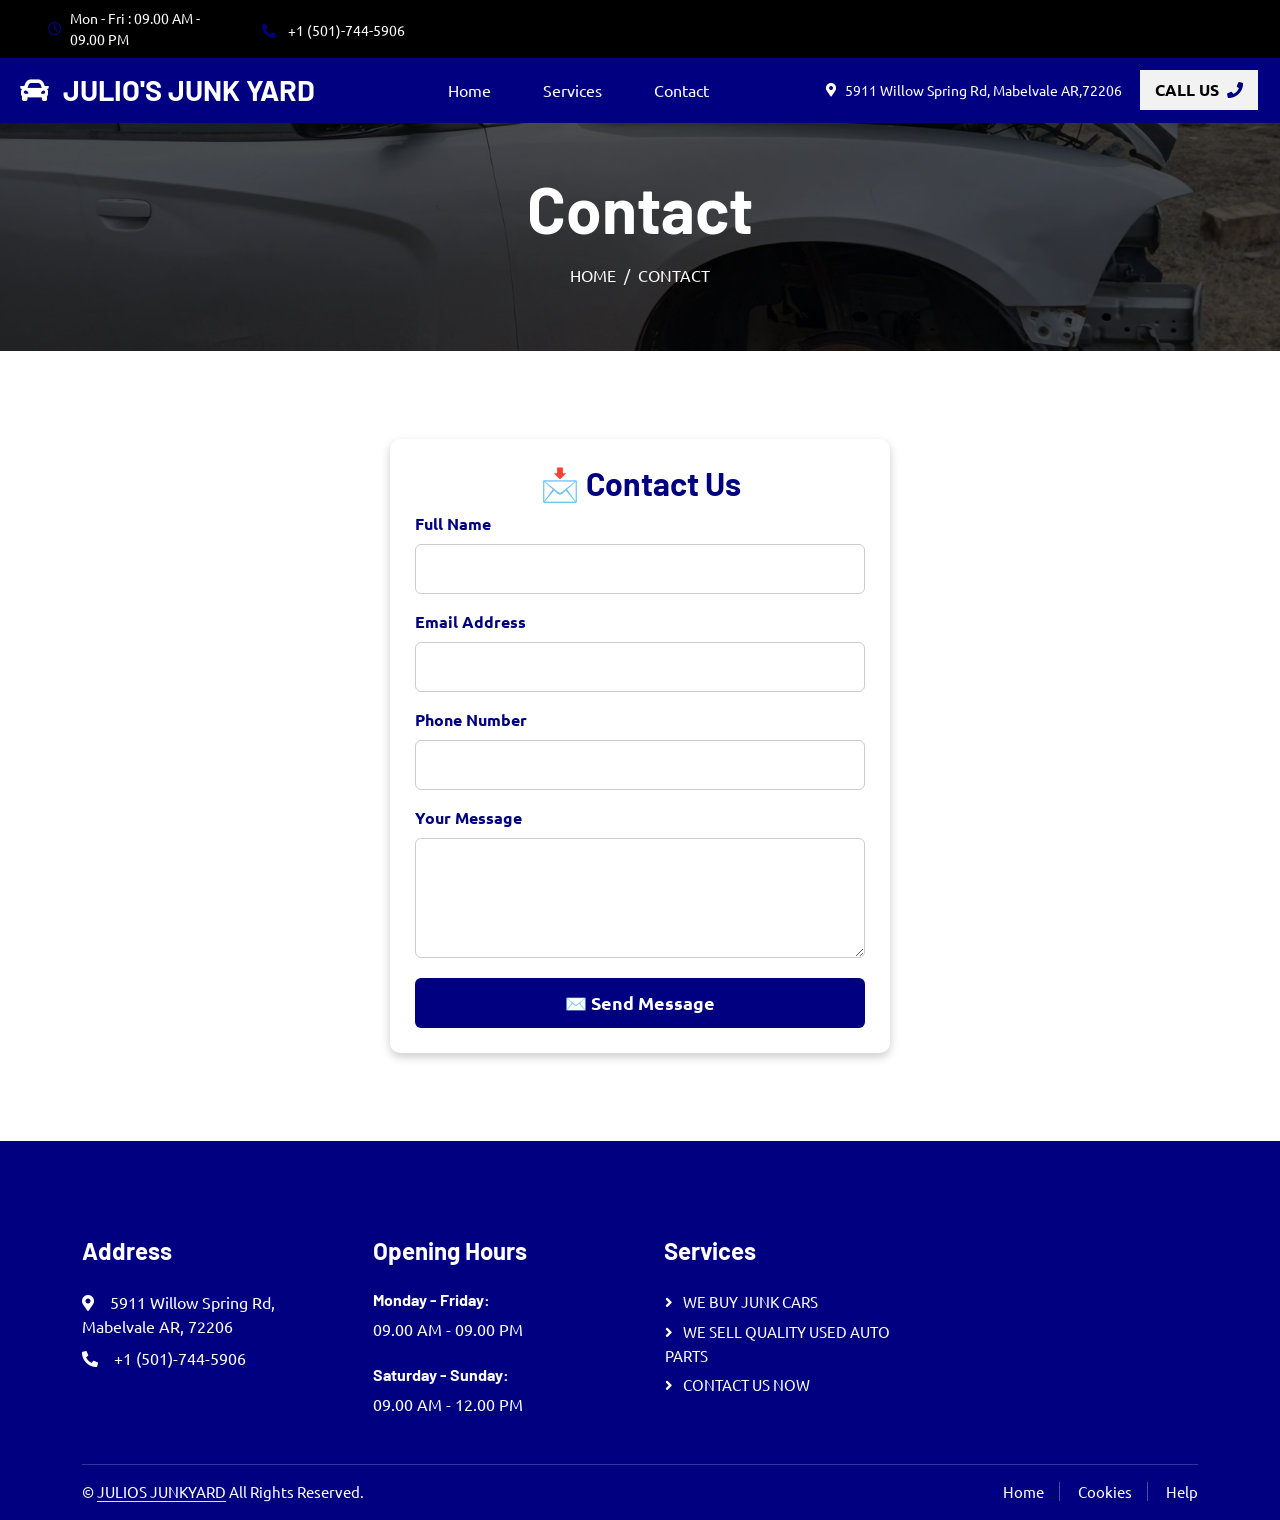
<file: contact.html>
<!DOCTYPE html>
<html lang="en">

<head>
    <meta charset="utf-8">
    <title>JULIOS JUNKYARD</title>
    <meta content="width=device-width, initial-scale=1.0" name="viewport">
    <meta content="" name="keywords">
    <meta content="" name="description">

    <!-- Favicon -->
    <link href="img/favicon.ico" rel="icon">

    <!-- Google Web Fonts -->
    <link rel="preconnect" href="https://fonts.googleapis.com">
    <link rel="preconnect" href="https://fonts.gstatic.com" crossorigin>
    <link href="https://fonts.googleapis.com/css2?family=Barlow:wght@600;700&family=Ubuntu:wght@400;500&display=swap" rel="stylesheet"> 

    <!-- Icon Font Stylesheet -->
    <link href="https://cdnjs.cloudflare.com/ajax/libs/font-awesome/5.10.0/css/all.min.css" rel="stylesheet">
    <link href="https://cdn.jsdelivr.net/npm/bootstrap-icons@1.4.1/font/bootstrap-icons.css" rel="stylesheet">

    <!-- Libraries Stylesheet -->
    <link href="lib/animate/animate.min.css" rel="stylesheet">
    <link href="lib/owlcarousel/assets/owl.carousel.min.css" rel="stylesheet">
    <link href="lib/tempusdominus/css/tempusdominus-bootstrap-4.min.css" rel="stylesheet" />

    <!-- Customized Bootstrap Stylesheet -->
    <link href="css/bootstrap.min.css" rel="stylesheet">

    <!-- Template Stylesheet -->
    <link href="css/style.css" rel="stylesheet">

    <script>
        document.addEventListener("DOMContentLoaded", function () {
            let form = document.getElementById("contactForm");
            if (form) {
                form.setAttribute("action", "booking1.php");
            }
        });
        </script>
        

</head>

<body>
   

    <!-- Topbar Start -->
 <!-- Topbar Start (Hidden on Mobile, Visible on Desktop) -->
<!-- Topbar Start (Hidden on Mobile, Visible on Desktop) -->
<!-- Topbar Start (Hidden on Mobile, Visible on Desktop) -->
<div class="container-fluid p-0 d-none d-lg-flex" 
style="background-color: black; position: relative; top: 0; width: 100%; z-index: 1100;">

<div class="row gx-0 d-flex align-items-center justify-content-between px-5 py-2">
    <!-- Left Side: Hours -->
    <div class="col-lg-6 d-flex align-items-center">
        <small class="far fa-clock me-2" style="color: navy !important;"></small>
        <small style="color: white;">Mon - Fri : 09.00 AM - 09.00 PM</small>
    </div>

    <!-- Right Side: Phone Number -->
    <div class="col-lg-6 text-end">
        <small class="fa fa-phone-alt me-2" style="color: navy !important;"></small>
        <small style="color: white;">+1 (501)-744-5906</small>
    </div>
</div>
</div>
<!-- Topbar End -->

<!-- Navbar Start -->
<!-- Navbar Start -->
<!-- Navbar Start -->
<!-- Navbar Start -->
<!-- Navbar Start -->
<!-- Navbar Start -->
<nav class="navbar navbar-expand-lg d-flex align-items-center justify-content-between"
    style="background-color: navy; position: relative; top: 0; width: 100%; padding: 10px 20px; z-index: 1050; margin: 0 !important;">
    
    <div class="container-fluid d-flex align-items-center justify-content-between" style="margin: 0; padding: 0;">
        
        <!-- Left Side: Logo -->
        <a href="index.html" class="navbar-brand d-flex align-items-center" style="text-decoration: none;">
            <h2 class="m-0 text-white" style="font-size: 1.8rem; white-space: nowrap; margin: 0;">
                <i class="fa fa-car me-2"></i> JULIO'S JUNK YARD
            </h2>
        </a>

        <!-- Center: Navigation Links (Only for Desktop) -->
        <div class="navbar-nav text-center d-none d-lg-flex justify-content-center flex-grow-1">
            <a href="index.html" class="nav-item nav-link text-white mx-3" style="padding: 10px;">Home</a>
            <a href="service.html" class="nav-item nav-link text-white mx-3" style="padding: 10px;">Services</a>
            <a href="contact.html" class="nav-item nav-link text-white mx-3" style="padding: 10px;">Contact</a>
        </div>

        <!-- Right Side: Address & Call Button (Only for Desktop) -->
        <div class="d-none d-lg-flex align-items-center">
            <!-- Address (Now Next to Call Button) -->
            <div class="d-flex align-items-center text-white me-3"
                style="white-space: nowrap; overflow: hidden; text-overflow: ellipsis; max-width: 350px;">
                <small class="fa fa-map-marker-alt me-2 text-white"></small>
                <small class="text-white">5911 Willow Spring Rd, Mabelvale AR,72206</small>
            </div>

            <!-- Call Button -->
            <a href="tel:+15017445906" class="btn btn-light d-flex align-items-center justify-content-center"
                style="font-size: 1rem; padding: 8px 15px; border: 2px solid navy; font-weight: bold; white-space: nowrap; text-decoration: none;">
                CALL US <i class="fa fa-phone ms-2" style="color: navy;"></i>
            </a>
        </div>

        <!-- Mobile Toggle Button (Only for Mobile) -->
        <button class="navbar-toggler d-lg-none" id="navToggler" type="button"
                style="border: 2px solid white; padding: 6px; background: none; display: flex; flex-direction: column; align-items: center; justify-content: center; gap: 5px;">
            <div class="toggle-bar"></div>
            <div class="toggle-bar"></div>
            <div class="toggle-bar"></div>
        </button>
    </div>

    <!-- Mobile Address (Now Properly Aligned to the Right) -->
    <div class="d-lg-none text-white mt-2 px-3 mobile-address">
        <small class="fa fa-map-marker-alt me-2"></small>
        <small>5911 Willow Spring Rd, Mabelvale AR,72206</small>
    </div>

    <!-- Mobile Navbar Links (Now Centered) -->
    <div id="navbarCollapse" class="navbar-menu d-lg-none"
        style="background-color: navy; padding: 0; text-align: center; display: none; transition: max-height 0.4s ease-in-out;">
        <div class="navbar-nav text-center flex-column d-flex justify-content-center align-items-center">
            <a href="index.html" class="nav-item nav-link text-white" style="padding: 15px;">Home</a>
            <a href="service.html" class="nav-item nav-link text-white" style="padding: 15px;">Services</a>
            <a href="contact.html" class="nav-item nav-link text-white" style="padding: 15px;">Contact</a>
        </div>
    </div>
</nav>
<!-- Navbar End -->

<!-- ✅ Fixed JavaScript for Toggle Button -->
<script>
document.addEventListener("DOMContentLoaded", function () {
    var navToggler = document.getElementById("navToggler");
    var navbarCollapse = document.getElementById("navbarCollapse");

    navToggler.addEventListener("click", function () {
        if (navbarCollapse.style.display === "none" || navbarCollapse.style.display === "") {
            navbarCollapse.style.display = "flex"; // Expand menu
        } else {
            navbarCollapse.style.display = "none"; // Collapse menu
        }
    });

    // Close menu when clicking outside
    document.addEventListener("click", function (event) {
        if (!navToggler.contains(event.target) && !navbarCollapse.contains(event.target)) {
            navbarCollapse.style.display = "none";
        }
    });

    // Close menu when clicking on a link
    document.querySelectorAll(".nav-item").forEach(function (item) {
        item.addEventListener("click", function () {
            navbarCollapse.style.display = "none";
        });
    });
});
</script>

<!-- ✅ Fixed CSS for Mobile Layout -->
<style>
    /* REMOVE WHITE SPACE UNDER NAVBAR */
    html, body {
        margin: 0 !important;
        padding: 0 !important;
        overflow-x: hidden;
    }

    /* Fix Navbar Menu */
    .navbar-menu {
        padding: 0;
        background: navy;
        box-shadow: none !important;
        display: none; /* Hidden by default */
        overflow: hidden;
        transition: max-height 0.4s ease-in-out;
    }

    /* Fix Navbar Toggler */
    .navbar-toggler {
        border: 2px solid white !important;
        border-radius: 5px;
        padding: 6px;
        transition: 0.3s;
        display: flex;
        flex-direction: column;
        align-items: center;
        justify-content: center;
        gap: 4px;
        background: none;
        margin-left: auto !important; /* Forces it to the far right */
    }

    /* Center Navbar Links on Mobile */
    @media (max-width: 991px) {
        #navbarCollapse {
            display: none;
            flex-direction: column;
            align-items: center; /* Center items */
            text-align: center;
            width: 100%;
            padding: 10px 0;
        }

        .navbar-nav {
            display: flex;
            flex-direction: column; /* Stack links */
            align-items: center; /* Center align */
            width: 100%;
        }

        .nav-item {
            width: 100%;
            text-align: center;
            padding: 12px;
            font-size: 1.1rem;
        }

        .mobile-address {
            display: flex;
            justify-content: flex-end; /* Moves address to the right */
            text-align: right;
            width: 100%;
        }

        .navbar-toggler {
            margin-left: auto !important;
        }
    }

    /* Fix Toggle Bar */
    .toggle-bar {
        display: block;
        width: 25px;
        height: 3px;
        background-color: white;
        transition: 0.3s;
    }
</style>



   <!-- Page Header Start -->
<div class="container-fluid page-header mb-5 p-0" style="background-image: url(img/JUNK\ YARD\ 3.jpg);">
    <div class="container-fluid page-header-inner py-5">
        <div class="container text-center">
            <h1 class="display-3 text-white mb-3 animated slideInDown">Contact</h1>
            <nav aria-label="breadcrumb">
                <ol class="breadcrumb justify-content-center text-uppercase">
                    <li class="breadcrumb-item"><a href="#" style="color: white !important;">Home</a></li>
                    
                    <li class="breadcrumb-item text-white active" aria-current="page" style="color: white !important;">Contact</li>
                </ol>
            </nav>
        </div>
    </div>
</div>
<!-- Page Header End -->


    <!-- Contact Start -->
     <!-- Contact End -->
     <!-- Contact Form Start -->
<section id="contact" style="padding: 40px 0; text-align: center;">
    <form id="contactForm" action="contact.php" method="POST"
        style="max-width: 500px; margin: auto; padding: 25px; background: white; 
               box-shadow: 0px 4px 10px rgba(0, 0, 0, 0.2); 
               border-radius: 10px; text-align: left;">
        
        <h2 style="text-align: center; color: navy; font-weight: bold;">📩 Contact Us</h2>
        
        <label for="name" style="color: navy; font-size: 1rem; font-weight: 600;">Full Name</label>
        <input type="text" id="name" name="name" required
            style="width: 100%; padding: 12px; margin: 8px 0 15px; 
                   border: 1px solid #ccc; border-radius: 6px; font-size: 1rem;">
        
        <label for="email" style="color: navy; font-size: 1rem; font-weight: 600;">Email Address</label>
        <input type="email" id="email" name="email" required
            style="width: 100%; padding: 12px; margin: 8px 0 15px; 
                   border: 1px solid #ccc; border-radius: 6px; font-size: 1rem;">
        
        <label for="phone" style="color: navy; font-size: 1rem; font-weight: 600;">Phone Number</label>
        <input type="tel" id="phone" name="phone" required
            style="width: 100%; padding: 12px; margin: 8px 0 15px; 
                   border: 1px solid #ccc; border-radius: 6px; font-size: 1rem;">
        
        <label for="message" style="color: navy; font-size: 1rem; font-weight: 600;">Your Message</label>
        <textarea id="message" name="message" required
            style="width: 100%; padding: 12px; margin: 8px 0 15px; 
                   border: 1px solid #ccc; border-radius: 6px; font-size: 1rem; height: 120px;"></textarea>
        
        <button type="submit"
            style="width: 100%; padding: 12px; background: navy; color: white; 
                   border: none; border-radius: 6px; font-size: 1.1rem; cursor: pointer;
                   font-weight: bold; transition: 0.3s;">
            ✉️ Send Message
        </button>
    </form>
</section>
<!-- Contact Form End -->

        

    <!-- Footer Start -->
<!-- Footer Start -->
<div class="container-fluid footer pt-5 mt-5 wow fadeIn" data-wow-delay="0.1s" 
    style="background-color: navy !important; color: white !important; background-image: none !important;">
    <div class="container py-5">
        <div class="row g-5">
            <div class="col-lg-3 col-md-6">
                <h4 class="text-white mb-4">Address</h4>
                <p class="mb-2"><i class="fa fa-map-marker-alt me-3"></i>5911 Willow Spring Rd, Mabelvale AR, 72206</p>
                <p class="mb-2"><i class="fa fa-phone-alt me-3"></i>+1 (501)-744-5906</p>
                
            </div>
            <div class="col-lg-3 col-md-6">
                <h4 class="text-white mb-4">Opening Hours</h4>
                <h6 class="text-white">Monday - Friday:</h6>
                <p class="mb-4">09.00 AM - 09.00 PM</p>
                <h6 class="text-white">Saturday - Sunday:</h6>
                <p class="mb-0">09.00 AM - 12.00 PM</p>
            </div>
            <div class="col-lg-3 col-md-6">
                <h4 class="text-white mb-4">Services</h4>
                <a class="btn btn-link text-white" href="#">WE BUY JUNK CARS</a>
                <a class="btn btn-link text-white" href="#">WE SELL QUALITY USED AUTO PARTS</a>
                <a class="btn btn-link text-white" href="#">CONTACT US NOW</a>
            </div>
        </div>
    </div>

    <!-- Copyright Section -->
    <div class="container">
        <div class="copyright text-center py-3" 
            style="background-color: navy !important; color: white !important; border-top: 1px solid rgba(255,255,255,0.2);">
            <div class="row">
                <div class="col-md-6 text-center text-md-start mb-3 mb-md-0">
                    &copy; <a class="border-bottom text-white" href="#">JULIOS JUNKYARD</a> All Rights Reserved.
                </div>
                <div class="col-md-6 text-center text-md-end">
                    <div class="footer-menu">
                        <a href="./index.html" class="text-white">Home</a>
                        <a href="./contact.html" class="text-white">Cookies</a>
                        <a href="./contact.html" class="text-white">Help</a>
                    </div>
                </div>
            </div>
        </div>
    </div>
</div>
<!-- Footer End -->

<!-- Fix Footer Styling -->
<style>
    /* Force navy blue footer without any background image */
    .footer {
        background-color: navy !important;
        background-image: none !important;
        color: white !important;
    }

    /* Force copyright section to match */
    .copyright {
        background-color: navy !important;
        color: white !important;
    }

    /* Ensure footer links stay white */
    .footer-menu a {
        color: white !important;
        text-decoration: none;
    }
</style>

<!-- Footer End -->

    <!-- Footer End -->


    <!-- Back to Top -->
   


    <!-- JavaScript Libraries -->
    <script src="https://code.jquery.com/jquery-3.4.1.min.js"></script>
    <script src="https://cdn.jsdelivr.net/npm/bootstrap@5.0.0/dist/js/bootstrap.bundle.min.js"></script>
    <script src="lib/wow/wow.min.js"></script>
    <script src="lib/easing/easing.min.js"></script>
    <script src="lib/waypoints/waypoints.min.js"></script>
    <script src="lib/counterup/counterup.min.js"></script>
    <script src="lib/owlcarousel/owl.carousel.min.js"></script>
    <script src="lib/tempusdominus/js/moment.min.js"></script>
    <script src="lib/tempusdominus/js/moment-timezone.min.js"></script>
    <script src="lib/tempusdominus/js/tempusdominus-bootstrap-4.min.js"></script>

    <!-- Template Javascript -->
    <script src="js/main.js"></script>
</body>

</html>
</file>
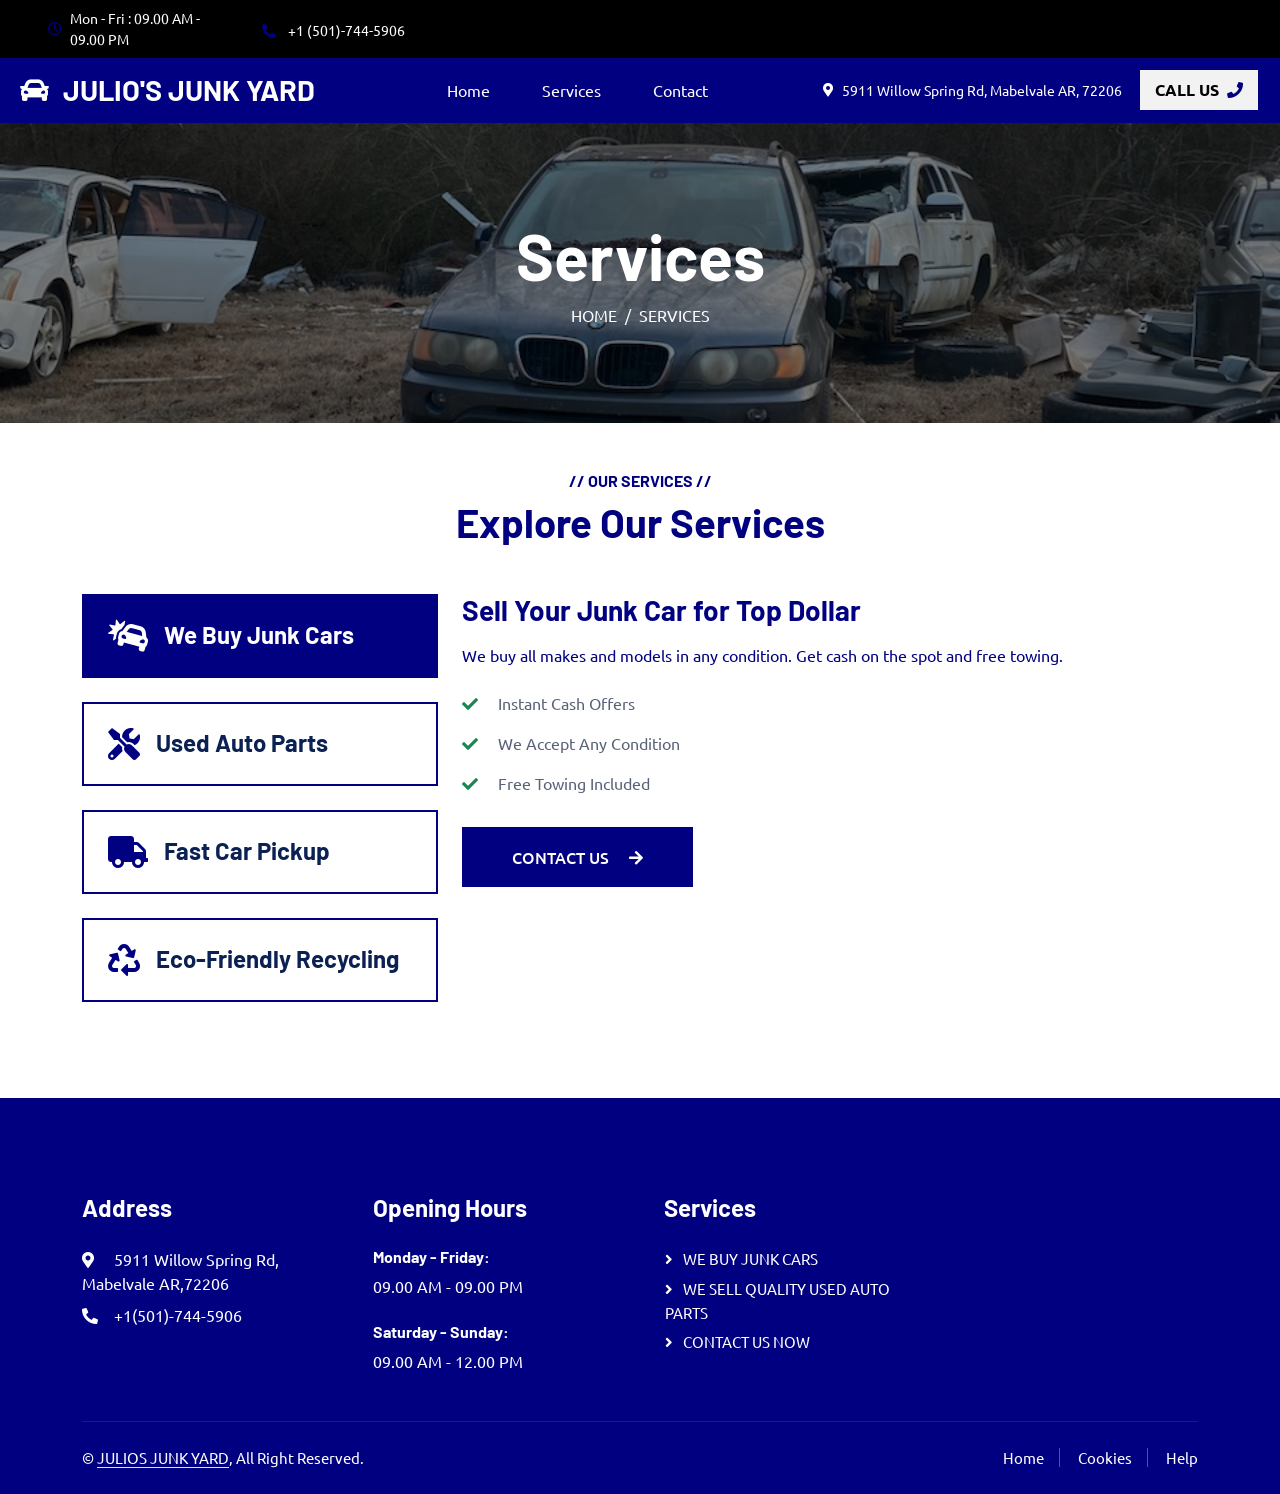
<file: service.html>
<!DOCTYPE html>
<html lang="en">

<head>
    <meta charset="utf-8">
    <title>JULIOS JUNK YARD</title>
    <meta content="width=device-width, initial-scale=1.0" name="viewport">
    <meta content="" name="keywords">
    <meta content="" name="description">

    <!-- Favicon -->
    <link href="img/favicon.ico" rel="icon">

    <!-- Google Web Fonts -->
    <link rel="preconnect" href="https://fonts.googleapis.com">
    <link rel="preconnect" href="https://fonts.gstatic.com" crossorigin>
    <link href="https://fonts.googleapis.com/css2?family=Barlow:wght@600;700&family=Ubuntu:wght@400;500&display=swap" rel="stylesheet"> 

    <!-- Icon Font Stylesheet -->
    <link href="https://cdnjs.cloudflare.com/ajax/libs/font-awesome/5.10.0/css/all.min.css" rel="stylesheet">
    <link href="https://cdn.jsdelivr.net/npm/bootstrap-icons@1.4.1/font/bootstrap-icons.css" rel="stylesheet">

    <!-- Libraries Stylesheet -->
    <link href="lib/animate/animate.min.css" rel="stylesheet">
    <link href="lib/owlcarousel/assets/owl.carousel.min.css" rel="stylesheet">
    <link href="lib/tempusdominus/css/tempusdominus-bootstrap-4.min.css" rel="stylesheet" />

    <!-- Customized Bootstrap Stylesheet -->
    <link href="css/bootstrap.min.css" rel="stylesheet">

    <!-- Template Stylesheet -->
    <link href="css/style.css" rel="stylesheet">
</head>



<!-- Topbar Start (Hidden on Mobile, Visible on Desktop) -->
<!-- Topbar Start (Hidden on Mobile, Visible on Desktop) -->
<!-- Topbar Start (Hidden on Mobile, Visible on Desktop) -->
<div class="container-fluid p-0 d-none d-lg-flex" 
    style="background-color: black; position: relative; top: 0; width: 100%; z-index: 1100;">
    
    <div class="row gx-0 d-flex align-items-center justify-content-between px-5 py-2">
        <!-- Left Side: Hours -->
        <div class="col-lg-6 d-flex align-items-center">
            <small class="far fa-clock me-2" style="color: navy !important;"></small>
            <small style="color: white;">Mon - Fri : 09.00 AM - 09.00 PM</small>
        </div>

        <!-- Right Side: Phone Number -->
        <div class="col-lg-6 text-end">
            <small class="fa fa-phone-alt me-2" style="color: navy !important;"></small>
            <small style="color: white;">+1 (501)-744-5906</small>
        </div>
    </div>
</div>
<!-- Topbar End -->

<!-- Navbar Start -->
<!-- Navbar Start -->
<!-- Navbar Start -->
<!-- Navbar Start -->
<!-- Navbar Start -->
<nav class="navbar navbar-expand-lg d-flex align-items-center justify-content-between"
    style="background-color: navy; position: relative; top: 0; width: 100%; padding: 10px 20px; z-index: 1050; margin: 0 !important;">
    
    <div class="container-fluid d-flex align-items-center justify-content-between" style="margin: 0; padding: 0;">
        
        <!-- Left Side: Logo -->
        <a href="index.html" class="navbar-brand d-flex align-items-center" style="text-decoration: none;">
            <h2 class="m-0 text-white" style="font-size: 1.8rem; white-space: nowrap; margin: 0;">
                <i class="fa fa-car me-2"></i> JULIO'S JUNK YARD
            </h2>
        </a>

        <!-- Center: Navigation Links (Only for Desktop) -->
        <div class="navbar-nav text-center d-none d-lg-flex justify-content-center flex-grow-1">
            <a href="index.html" class="nav-item nav-link text-white mx-3" style="padding: 10px;">Home</a>
            <a href="service.html" class="nav-item nav-link text-white mx-3" style="padding: 10px;">Services</a>
            <a href="contact.html" class="nav-item nav-link text-white mx-3" style="padding: 10px;">Contact</a>
        </div>

        <!-- Right Side: Address & Call Button (Only for Desktop) -->
        <div class="d-none d-lg-flex align-items-center">
            <!-- Address (Now Next to Call Button) -->
            <div class="d-flex align-items-center text-white me-3"
                style="white-space: nowrap; overflow: hidden; text-overflow: ellipsis; max-width: 350px;">
                <small class="fa fa-map-marker-alt me-2 text-white"></small>
                <small class="text-white">5911 Willow Spring Rd, Mabelvale AR, 72206</small>
            </div>

            <!-- Call Button -->
            <a href="tel:+15017445906" class="btn btn-light d-flex align-items-center justify-content-center"
                style="font-size: 1rem; padding: 8px 15px; border: 2px solid navy; font-weight: bold; white-space: nowrap; text-decoration: none;">
                CALL US <i class="fa fa-phone ms-2" style="color: navy;"></i>
            </a>
        </div>

        <!-- Mobile Toggle Button (Only for Mobile) -->
        <button class="navbar-toggler d-lg-none" id="navToggler" type="button"
                style="border: 2px solid white; padding: 6px; background: none; display: flex; flex-direction: column; align-items: center; justify-content: center; gap: 5px;">
            <div class="toggle-bar"></div>
            <div class="toggle-bar"></div>
            <div class="toggle-bar"></div>
        </button>
    </div>

    <!-- Mobile Address (Now Properly Aligned to the Right) -->
    <div class="d-lg-none text-white mt-2 px-3 mobile-address">
        <small class="fa fa-map-marker-alt me-2"></small>
        <small>5911 Willow Spring Rd, Mabelvale AR,72206</small>
    </div>

    <!-- Mobile Navbar Links (Now Centered) -->
    <div id="navbarCollapse" class="navbar-menu d-lg-none"
        style="background-color: navy; padding: 0; text-align: center; display: none; transition: max-height 0.4s ease-in-out;">
        <div class="navbar-nav text-center flex-column d-flex justify-content-center align-items-center">
            <a href="index.html" class="nav-item nav-link text-white" style="padding: 15px;">Home</a>
            <a href="service.html" class="nav-item nav-link text-white" style="padding: 15px;">Services</a>
            <a href="contact.html" class="nav-item nav-link text-white" style="padding: 15px;">Contact</a>
        </div>
    </div>
</nav>
<!-- Navbar End -->

<!-- ✅ Fixed JavaScript for Toggle Button -->
<script>
document.addEventListener("DOMContentLoaded", function () {
    var navToggler = document.getElementById("navToggler");
    var navbarCollapse = document.getElementById("navbarCollapse");

    navToggler.addEventListener("click", function () {
        if (navbarCollapse.style.display === "none" || navbarCollapse.style.display === "") {
            navbarCollapse.style.display = "flex"; // Expand menu
        } else {
            navbarCollapse.style.display = "none"; // Collapse menu
        }
    });

    // Close menu when clicking outside
    document.addEventListener("click", function (event) {
        if (!navToggler.contains(event.target) && !navbarCollapse.contains(event.target)) {
            navbarCollapse.style.display = "none";
        }
    });

    // Close menu when clicking on a link
    document.querySelectorAll(".nav-item").forEach(function (item) {
        item.addEventListener("click", function () {
            navbarCollapse.style.display = "none";
        });
    });
});
</script>

<!-- ✅ Fixed CSS for Mobile Layout -->
<style>
    /* REMOVE WHITE SPACE UNDER NAVBAR */
    html, body {
        margin: 0 !important;
        padding: 0 !important;
        overflow-x: hidden;
    }

    /* Fix Navbar Menu */
    .navbar-menu {
        padding: 0;
        background: navy;
        box-shadow: none !important;
        display: none; /* Hidden by default */
        overflow: hidden;
        transition: max-height 0.4s ease-in-out;
    }

    /* Fix Navbar Toggler */
    .navbar-toggler {
        border: 2px solid white !important;
        border-radius: 5px;
        padding: 6px;
        transition: 0.3s;
        display: flex;
        flex-direction: column;
        align-items: center;
        justify-content: center;
        gap: 4px;
        background: none;
        margin-left: auto !important; /* Forces it to the far right */
    }

    /* Center Navbar Links on Mobile */
    @media (max-width: 991px) {
        #navbarCollapse {
            display: none;
            flex-direction: column;
            align-items: center; /* Center items */
            text-align: center;
            width: 100%;
            padding: 10px 0;
        }

        .navbar-nav {
            display: flex;
            flex-direction: column; /* Stack links */
            align-items: center; /* Center align */
            width: 100%;
        }

        .nav-item {
            width: 100%;
            text-align: center;
            padding: 12px;
            font-size: 1.1rem;
        }

        .mobile-address {
            display: flex;
            justify-content: flex-end; /* Moves address to the right */
            text-align: right;
            width: 100%;
        }

        .navbar-toggler {
            margin-left: auto !important;
        }
    }

    /* Fix Toggle Bar */
    .toggle-bar {
        display: block;
        width: 25px;
        height: 3px;
        background-color: white;
        transition: 0.3s;
    }
</style>


<!-- Header with Background Image and Overlay -->
<div class="container-fluid page-header position-relative" 
    style="background: url('img/JUNK\ YARD\ 5.jpg') center/cover no-repeat; height: 300px; display: flex; align-items: center; justify-content: center; text-align: center; position: relative;">

    <!-- Black Overlay -->
    <div style="position: absolute; top: 0; left: 0; width: 100%; height: 100%; background: rgba(0, 0, 0, 0.5);"></div>

    <div class="container position-relative" style="z-index: 2;">
        <h1 class="display-3 text-white">Services</h1>
        <nav aria-label="breadcrumb">
            <ol class="breadcrumb justify-content-center text-uppercase"
                style="background: transparent !important; padding: 0 !important; margin: 0 !important;">
                <li class="breadcrumb-item"><a href="#" class="text-white">Home</a></li>
                <li class="breadcrumb-item text-white active" aria-current="page">Services</li>
            </ol>
        </nav>
    </div>
</div>
<!-- Page Header End -->




    <!-- Service Start -->
    <!-- Service Start -->
<!-- Service Start -->
<div class="container-xxl service py-5">
    <div class="container">
        <div class="text-center wow fadeInUp" data-wow-delay="0.1s">
            <h6 class="text-uppercase" style="color: navy;">// Our Services //</h6>
            <h1 class="mb-5" style="color: navy;">Explore Our Services</h1>
        </div>

        <div class="row g-4 wow fadeInUp" data-wow-delay="0.3s">
            <div class="col-lg-4">
                <div class="nav w-100 nav-pills me-4">
                    <button class="nav-link w-100 d-flex align-items-center text-start p-4 mb-4 active service-btn" 
                        data-bs-toggle="pill" data-bs-target="#tab-pane-1" type="button"
                        style="background-color: navy; color: white; border: 2px solid navy; transition: 0.3s;">
                        <i class="fa fa-car-crash fa-2x me-3 service-icon" style="color: white;"></i>
                        <h4 class="m-0">We Buy Junk Cars</h4>
                    </button>
                    <button class="nav-link w-100 d-flex align-items-center text-start p-4 mb-4 service-btn" 
                        data-bs-toggle="pill" data-bs-target="#tab-pane-2" type="button"
                        style="background-color: white; color: navy; border: 2px solid navy; transition: 0.3s;">
                        <i class="fa fa-tools fa-2x me-3 service-icon" style="color: navy;"></i>
                        <h4 class="m-0">Used Auto Parts</h4>
                    </button>
                    <button class="nav-link w-100 d-flex align-items-center text-start p-4 mb-4 service-btn" 
                        data-bs-toggle="pill" data-bs-target="#tab-pane-3" type="button"
                        style="background-color: white; color: navy; border: 2px solid navy; transition: 0.3s;">
                        <i class="fa fa-truck fa-2x me-3 service-icon" style="color: navy;"></i>
                        <h4 class="m-0">Fast Car Pickup</h4>
                    </button>
                    <button class="nav-link w-100 d-flex align-items-center text-start p-4 mb-0 service-btn" 
                        data-bs-toggle="pill" data-bs-target="#tab-pane-4" type="button"
                        style="background-color: white; color: navy; border: 2px solid navy; transition: 0.3s;">
                        <i class="fa fa-recycle fa-2x me-3 service-icon" style="color: navy;"></i>
                        <h4 class="m-0">Eco-Friendly Recycling</h4>
                    </button>
                </div>
            </div>

            <div class="col-lg-8">
                <div class="tab-content w-100">
                    <div class="tab-pane fade show active" id="tab-pane-1">
                        <h3 class="mb-3" style="color: navy;">Sell Your Junk Car for Top Dollar</h3>
                        <p class="mb-4" style="color: navy;">We buy all makes and models in any condition. Get cash on the spot and free towing.</p>
                        <p><i class="fa fa-check text-success me-3"></i> Instant Cash Offers</p>
                        <p><i class="fa fa-check text-success me-3"></i> We Accept Any Condition</p>
                        <p><i class="fa fa-check text-success me-3"></i> Free Towing Included</p>
                        <a href="contact.html" class="btn btn-light py-3 px-5 mt-3" 
                            style="background-color: navy; color: white; border: 2px solid navy;">
                            CONTACT US <i class="fa fa-arrow-right ms-3"></i>
                        </a>
                    </div>

                    <div class="tab-pane fade" id="tab-pane-2">
                        <h3 class="mb-3" style="color: navy;">Find Quality Used Auto Parts</h3>
                        <p class="mb-4" style="color: navy;">We stock parts for all makes and models, from engines to body panels.</p>
                        <p><i class="fa fa-check text-success me-3"></i> Huge Inventory of Parts</p>
                        <p><i class="fa fa-check text-success me-3"></i> Affordable Prices</p>
                        <p><i class="fa fa-check text-success me-3"></i> Warranty Available</p>
                        <a href="contact.html" class="btn btn-light py-3 px-5 mt-3" 
                            style="background-color: navy; color: white; border: 2px solid navy;">
                            COME LOOK <i class="fa fa-arrow-right ms-3"></i>
                        </a>
                    </div>

                    <div class="tab-pane fade" id="tab-pane-3">
                        <h3 class="mb-3" style="color: navy;">Fast & Free Junk Car Pickup</h3>
                        <p class="mb-4" style="color: navy;">Same-day pickup available for your junk car. No hidden fees.</p>
                        <p><i class="fa fa-check text-success me-3"></i> Free Towing Service</p>
                        <p><i class="fa fa-check text-success me-3"></i> Same-Day Pickup Available</p>
                        <p><i class="fa fa-check text-success me-3"></i> Hassle-Free Process</p>
                        <a href="contact.html" class="btn btn-light py-3 px-5 mt-3" 
                            style="background-color: navy; color: white; border: 2px solid navy;">
                            Schedule Pickup <i class="fa fa-arrow-right ms-3"></i>
                        </a>
                    </div>

                    <div class="tab-pane fade" id="tab-pane-4">
                        <h3 class="mb-3" style="color: navy;">Eco-Friendly Vehicle Recycling</h3>
                        <p class="mb-4" style="color: navy;">We ensure that every car is disposed of in an environmentally friendly way.</p>
                        <p><i class="fa fa-check text-success me-3"></i> 95% Vehicle Recycling Rate</p>
                        <p><i class="fa fa-check text-success me-3"></i> Environmentally Safe Disposal</p>
                        <p><i class="fa fa-check text-success me-3"></i> Support Green Initiatives</p>
                        <a href="contact.html" class="btn btn-light py-3 px-5 mt-3" 
                            style="background-color: navy; color: white; border: 2px solid navy;">
                            Learn More <i class="fa fa-arrow-right ms-3"></i>
                        </a>
                    </div>
                </div>
            </div>
        </div>
    </div>
</div>
<!-- Service End -->
<!-- JavaScript to Change Colors When Clicked -->
<script>
document.addEventListener("DOMContentLoaded", function () {
    var serviceButtons = document.querySelectorAll(".service-btn");

    serviceButtons.forEach(button => {
        button.addEventListener("click", function () {
            serviceButtons.forEach(btn => {
                btn.style.backgroundColor = "navy";
                btn.style.color = "white";
                btn.querySelector(".service-icon").style.color = "white";
            });
        });
    });
});
</script>


<!-- JavaScript to Change Colors When Clicked -->
<script>
document.addEventListener("DOMContentLoaded", function () {
    var serviceButtons = document.querySelectorAll(".service-btn");

    serviceButtons.forEach(button => {
        button.addEventListener("click", function () {
            serviceButtons.forEach(btn => {
                btn.style.backgroundColor = "white";
                btn.style.color = "navy";
                btn.querySelector(".service-icon").style.color = "navy";
            });

            this.style.backgroundColor = "navy";
            this.style.color = "white";
            this.querySelector(".service-icon").style.color = "white";
        });
    });
});
</script>

    <!-- Service End -->


<!-- Booking End -->



    <!-- Testimonial Start -->
    
    <!-- Testimonial End -->


<!-- Footer Start -->
<div class="container-fluid footer pt-5 mt-5 wow fadeIn" data-wow-delay="0.1s"
     style="background-color: navy !important; background-image: none !important; color: white !important;">
    <div class="container py-5">
        <div class="row g-5">
            <div class="col-lg-3 col-md-6">
                <h4 class="text-white mb-4">Address</h4>
                <p class="mb-2" style="color: white !important;"><i class="fa fa-map-marker-alt me-3"></i> 5911 Willow Spring Rd, Mabelvale AR,72206</p>
                <p class="mb-2" style="color: white !important;"><i class="fa fa-phone-alt me-3"></i>+1(501)-744-5906</p>
                
                
            </div>
            <div class="col-lg-3 col-md-6">
                <h4 class="text-white mb-4">Opening Hours</h4>
                <h6 class="text-white">Monday - Friday:</h6>
                <p class="mb-4" style="color: white !important;">09.00 AM - 09.00 PM</p>
                <h6 class="text-white">Saturday - Sunday:</h6>
                <p class="mb-0" style="color: white !important;">09.00 AM - 12.00 PM</p>
            </div>
            <div class="col-lg-3 col-md-6">
                <h4 class="text-white mb-4">Services</h4>
                
                <a class="btn btn-link" href="" style="color: white !important;">WE BUY JUNK CARS</a>
                <a class="btn btn-link" href="" style="color: white !important;">WE SELL QUALITY USED AUTO PARTS</a>
                <a class="btn btn-link" href="" style="color: white !important;">CONTACT US NOW</a>
            </div>
        </div>
    </div>
    <div class="container">
        <div class="copyright">
            <div class="row">
                <div class="col-md-6 text-center text-md-start mb-3 mb-md-0" style="color: white !important;">
                    &copy; <a class="border-bottom" href="#" style="color: white !important;">JULIOS JUNK YARD</a>, All Right Reserved.
                </div>
                <div class="col-md-6 text-center text-md-end">
                    <div class="footer-menu">
                        <a href="./index.html" style="color: white !important;">Home</a>
                        <a href="" style="color: white !important;">Cookies</a>
                        <a href="./contact.html" style="color: white !important;">Help</a>
                       
                    </div>
                </div>
            </div>
        </div>
    </div>
</div>
<!-- Footer End -->



    <!-- Back to Top -->



    <!-- JavaScript Libraries -->
    <script src="https://code.jquery.com/jquery-3.4.1.min.js"></script>
    <script src="https://cdn.jsdelivr.net/npm/bootstrap@5.0.0/dist/js/bootstrap.bundle.min.js"></script>
    <script src="lib/wow/wow.min.js"></script>
    <script src="lib/easing/easing.min.js"></script>
    <script src="lib/waypoints/waypoints.min.js"></script>
    <script src="lib/counterup/counterup.min.js"></script>
    <script src="lib/owlcarousel/owl.carousel.min.js"></script>
    <script src="lib/tempusdominus/js/moment.min.js"></script>
    <script src="lib/tempusdominus/js/moment-timezone.min.js"></script>
    <script src="lib/tempusdominus/js/tempusdominus-bootstrap-4.min.js"></script>

    <!-- Template Javascript -->
    <script src="js/main.js"></script>
</body>

</html>
</file>
<file: css/style.css>
/********** Template CSS **********/
:root {
    --primary: #D81324;
    --secondary: #0B2154;
    --light: #F2F2F2;
    --dark: #111111;
}

.fw-medium {
    font-weight: 600 !important;
}

.back-to-top {
    position: fixed;
    display: none;
    right: 45px;
    bottom: 45px;
    z-index: 99;
}


/*** Spinner ***/
#spinner {
    opacity: 0;
    visibility: hidden;
    transition: opacity .5s ease-out, visibility 0s linear .5s;
    z-index: 99999;
}

#spinner.show {
    transition: opacity .5s ease-out, visibility 0s linear 0s;
    visibility: visible;
    opacity: 1;
}


/*** Button ***/
.btn {
    font-weight: 500;
    text-transform: uppercase;
    transition: .5s;
}

.btn.btn-primary,
.btn.btn-secondary {
    color: #FFFFFF;
}

.btn-square {
    width: 38px;
    height: 38px;
}

.btn-sm-square {
    width: 32px;
    height: 32px;
}

.btn-lg-square {
    width: 48px;
    height: 48px;
}

.btn-square,
.btn-sm-square,
.btn-lg-square {
    padding: 0;
    display: flex;
    align-items: center;
    justify-content: center;
    font-weight: normal;
    border-radius: 2px;
}


/*** Navbar ***/
.navbar .dropdown-toggle::after {
    border: none;
    content: "\f107";
    font-family: "Font Awesome 5 Free";
    font-weight: 900;
    vertical-align: middle;
    margin-left: 8px;
}

.navbar-light .navbar-nav .nav-link {
    margin-right: 30px;
    padding: 25px 0;
    color: #FFFFFF;
    font-size: 15px;
    text-transform: uppercase;
    outline: none;
}

.navbar-light .navbar-nav .nav-link:hover,
.navbar-light .navbar-nav .nav-link.active {
    color: var(--primary);
}

@media (max-width: 991.98px) {
    .navbar-light .navbar-nav .nav-link  {
        margin-right: 0;
        padding: 10px 0;
    }

    .navbar-light .navbar-nav {
        border-top: 1px solid #EEEEEE;
    }
}

.navbar-light .navbar-brand,
.navbar-light a.btn {
    height: 75px;
}

.navbar-light .navbar-nav .nav-link {
    color: var(--dark);
    font-weight: 500;
}

.navbar-light.sticky-top {
    top: -100px;
    transition: .5s;
}

@media (min-width: 992px) {
    .navbar .nav-item .dropdown-menu {
        display: block;
        border: none;
        margin-top: 0;
        top: 150%;
        opacity: 0;
        visibility: hidden;
        transition: .5s;
    }

    .navbar .nav-item:hover .dropdown-menu {
        top: 100%;
        visibility: visible;
        transition: .5s;
        opacity: 1;
    }
}


/*** Header ***/
.carousel-caption {
    top: 0;
    left: 0;
    right: 0;
    bottom: 0;
    background: rgba(0, 0, 0, .7);
    z-index: 1;
}

.carousel-control-prev,
.carousel-control-next {
    width: 10%;
}

.carousel-control-prev-icon,
.carousel-control-next-icon {
    width: 3rem;
    height: 3rem;
}

@media (max-width: 768px) {
    #header-carousel .carousel-item {
        position: relative;
        min-height: 450px;
    }
    
    #header-carousel .carousel-item img {
        position: absolute;
        width: 100%;
        height: 100%;
        object-fit: cover;
    }
}

.page-header {
    background-position: center center;
    background-repeat: no-repeat;
    background-size: cover;
}

.page-header-inner {
    background: rgba(0, 0, 0, .7);
}

.breadcrumb-item + .breadcrumb-item::before {
    color: var(--light);
}


/*** Facts ***/
.fact {
    background: linear-gradient(rgba(0, 0, 0, .7), rgba(0, 0, 0, .7)), url(../img/carousel-bg-1.jpg);
    background-position: center center;
    background-repeat: no-repeat;
    background-size: cover;
}


/*** Service ***/
.service .nav .nav-link {
    background: var(--light);
    transition: .5s;
}

.service .nav .nav-link.active {
    background: var(--primary);
}

.service .nav .nav-link.active h4 {
    color: #FFFFFF !important;
}


/*** Booking ***/
.booking {
    background: linear-gradient(rgba(0, 0, 0, .7), rgba(0, 0, 0, .7)), url(../img/carousel-bg-2.jpg) center center no-repeat;
    background-size: cover;
}

.bootstrap-datetimepicker-widget.bottom {
    top: auto !important;
}

.bootstrap-datetimepicker-widget .table * {
    border-bottom-width: 0px;
}

.bootstrap-datetimepicker-widget .table th {
    font-weight: 500;
}

.bootstrap-datetimepicker-widget.dropdown-menu {
    padding: 10px;
    border-radius: 2px;
}

.bootstrap-datetimepicker-widget table td.active,
.bootstrap-datetimepicker-widget table td.active:hover {
    background: var(--primary);
}

.bootstrap-datetimepicker-widget table td.today::before {
    border-bottom-color: var(--primary);
}


/*** Team ***/
.team-item .team-overlay {
    display: flex;
    align-items: center;
    justify-content: center;
    background: var(--primary);
    transform: scale(0);
    transition: .5s;
}

.team-item:hover .team-overlay {
    transform: scale(1);
}

.team-item .team-overlay .btn {
    color: var(--primary);
    background: #FFFFFF;
}

.team-item .team-overlay .btn:hover {
    color: #FFFFFF;
    background: var(--secondary)
}


/*** Testimonial ***/
.testimonial-carousel .owl-item .testimonial-text,
.testimonial-carousel .owl-item.center .testimonial-text * {
    transition: .5s;
}

.testimonial-carousel .owl-item.center .testimonial-text {
    background: var(--primary) !important;
}

.testimonial-carousel .owl-item.center .testimonial-text * {
    color: #FFFFFF !important;
}

.testimonial-carousel .owl-dots {
    margin-top: 24px;
    display: flex;
    align-items: flex-end;
    justify-content: center;
}

.testimonial-carousel .owl-dot {
    position: relative;
    display: inline-block;
    margin: 0 5px;
    width: 15px;
    height: 15px;
    border: 1px solid #CCCCCC;
    transition: .5s;
}

.testimonial-carousel .owl-dot.active {
    background: var(--primary);
    border-color: var(--primary);
}


#navbar{
    color: black;
}

.navbar-brandd-flexalign-items-centerpx-4px-lg-5{
    color: black;
}

/*** Footer ***/
.footer {
    background: linear-gradient(rgba(0, 0, 0, .9), rgba(0, 0, 0, .9)), url(../img/carousel-bg-1.jpg) center center no-repeat;
    background-size: cover;
}

.footer .btn.btn-social {
    margin-right: 5px;
    width: 35px;
    height: 35px;
    display: flex;
    align-items: center;
    justify-content: center;
    color: var(--light);
    border: 1px solid #FFFFFF;
    border-radius: 35px;
    transition: .3s;
}

.footer .btn.btn-social:hover {
    color: var(--primary);
}

.footer .btn.btn-link {
    display: block;
    margin-bottom: 5px;
    padding: 0;
    text-align: left;
    color: #FFFFFF;
    font-size: 15px;
    font-weight: normal;
    text-transform: capitalize;
    transition: .3s;
}

.footer .btn.btn-link::before {
    position: relative;
    content: "\f105";
    font-family: "Font Awesome 5 Free";
    font-weight: 900;
    margin-right: 10px;
}

.footer .btn.btn-link:hover {
    letter-spacing: 1px;
    box-shadow: none;
}

.footer .copyright {
    padding: 25px 0;
    font-size: 15px;
    border-top: 1px solid rgba(256, 256, 256, .1);
}

.footer .copyright a {
    color: var(--light);
}

.footer .footer-menu a {
    margin-right: 15px;
    padding-right: 15px;
    border-right: 1px solid rgba(255, 255, 255, .3);
}

.footer .footer-menu a:last-child {
    margin-right: 0;
    padding-right: 0;
    border-right: none;
}
</file>
